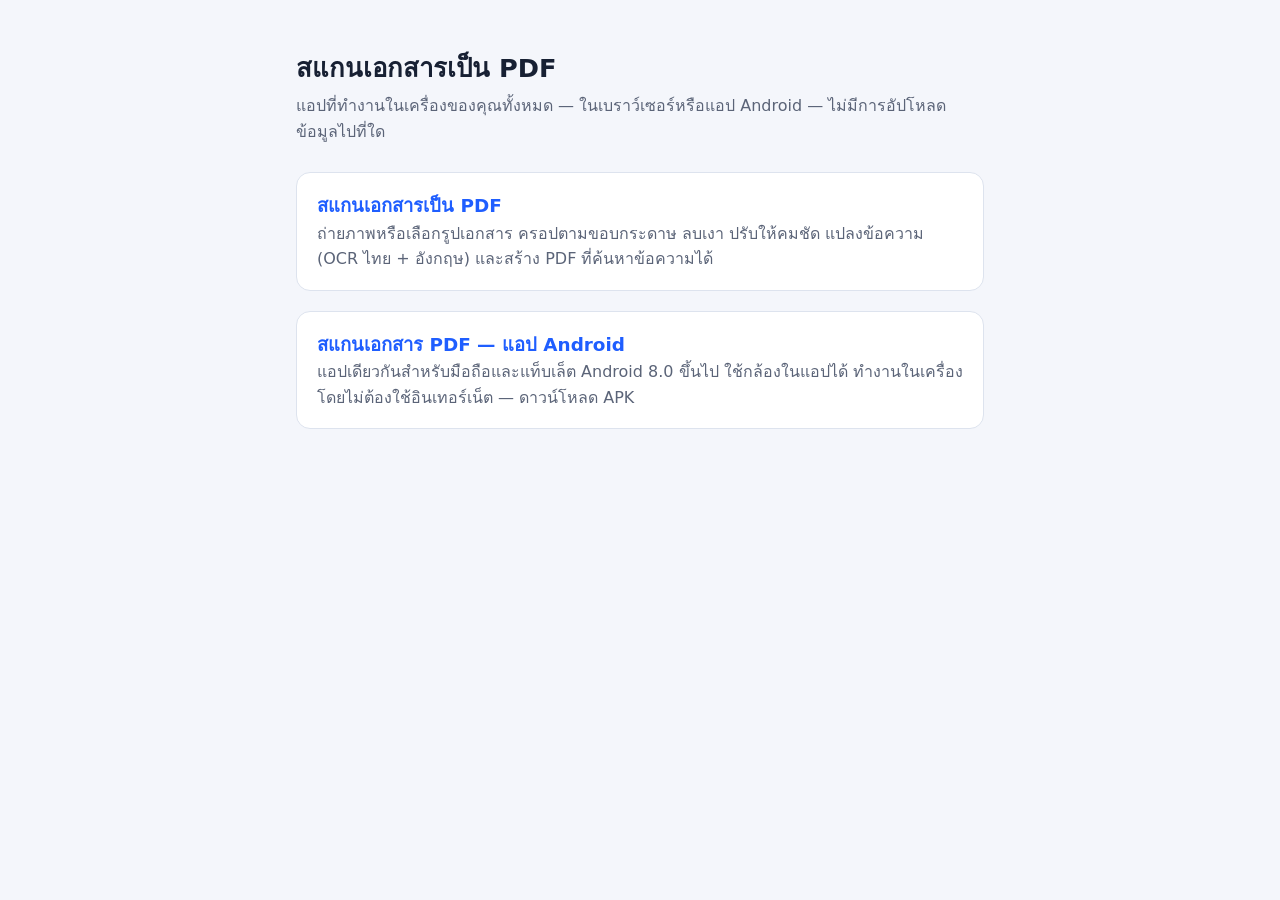
<file: index.html>
<!doctype html>
<html lang="th">
<head>
  <meta charset="utf-8">
  <meta name="viewport" content="width=device-width, initial-scale=1">
  <meta http-equiv="Content-Security-Policy" content="default-src 'none'; style-src 'self'; base-uri 'none'; form-action 'none'">
  <meta name="referrer" content="no-referrer">
  <title>สแกนเอกสารเป็น PDF — Doc Scanner PDF</title>
  <link rel="stylesheet" href="site.css">
</head>
<body>
  <main>
    <h1>สแกนเอกสารเป็น PDF</h1>
    <p>แอปที่ทำงานในเครื่องของคุณทั้งหมด — ในเบราว์เซอร์หรือแอป Android — ไม่มีการอัปโหลดข้อมูลไปที่ใด</p>
    <ul class="apps">
      <li>
        <a class="app" href="doc-scanner-pdf/">
          <strong>สแกนเอกสารเป็น PDF</strong>
          <span>ถ่ายภาพหรือเลือกรูปเอกสาร ครอปตามขอบกระดาษ ลบเงา ปรับให้คมชัด แปลงข้อความ (OCR ไทย + อังกฤษ) และสร้าง PDF ที่ค้นหาข้อความได้</span>
        </a>
      </li>
      <li>
        <a class="app" href="doc-scanner-pdf-android/">
          <strong>สแกนเอกสาร PDF — แอป Android</strong>
          <span>แอปเดียวกันสำหรับมือถือและแท็บเล็ต Android 8.0 ขึ้นไป ใช้กล้องในแอปได้ ทำงานในเครื่องโดยไม่ต้องใช้อินเทอร์เน็ต — ดาวน์โหลด APK</span>
        </a>
      </li>
    </ul>
  </main>
</body>
</html>
</file>
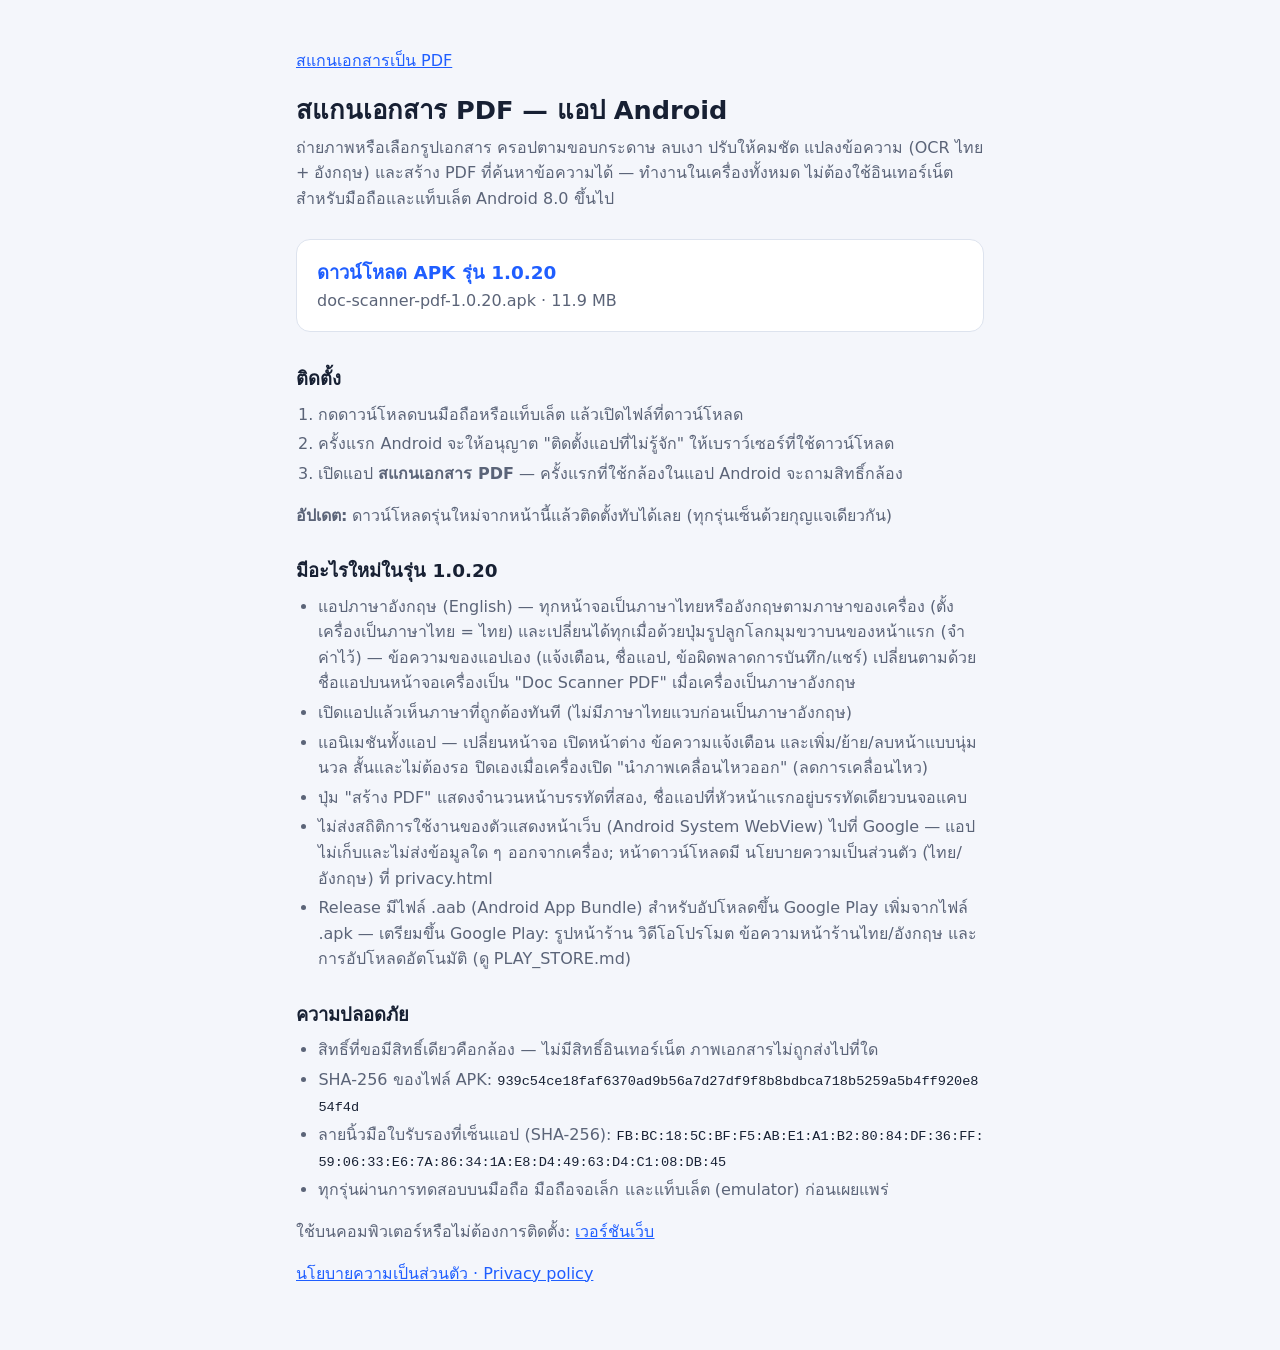
<file: doc-scanner-pdf-android/index.html>
<!doctype html>
<html lang="th">
<head>
  <meta charset="utf-8">
  <meta name="viewport" content="width=device-width, initial-scale=1">
  <meta http-equiv="Content-Security-Policy" content="default-src 'none'; style-src 'self'; base-uri 'none'; form-action 'none'">
  <meta name="referrer" content="no-referrer">
  <title>สแกนเอกสาร PDF — แอป Android</title>
  <link rel="stylesheet" href="../site.css">
</head>
<body>
  <main>
    <p><a href="../">สแกนเอกสารเป็น PDF</a></p>
    <h1>สแกนเอกสาร PDF — แอป Android</h1>
    <p>ถ่ายภาพหรือเลือกรูปเอกสาร ครอปตามขอบกระดาษ ลบเงา ปรับให้คมชัด แปลงข้อความ (OCR ไทย + อังกฤษ) และสร้าง PDF ที่ค้นหาข้อความได้
      — ทำงานในเครื่องทั้งหมด ไม่ต้องใช้อินเทอร์เน็ต สำหรับมือถือและแท็บเล็ต Android 8.0 ขึ้นไป</p>
    <ul class="apps">
      <li>
        <a class="app" href="doc-scanner-pdf-1.0.20.apk" download>
          <strong>ดาวน์โหลด APK รุ่น 1.0.20</strong>
          <span>doc-scanner-pdf-1.0.20.apk · 11.9 MB</span>
        </a>
      </li>
    </ul>

    <h2>ติดตั้ง</h2>
    <ol>
      <li>กดดาวน์โหลดบนมือถือหรือแท็บเล็ต แล้วเปิดไฟล์ที่ดาวน์โหลด</li>
      <li>ครั้งแรก Android จะให้อนุญาต "ติดตั้งแอปที่ไม่รู้จัก" ให้เบราว์เซอร์ที่ใช้ดาวน์โหลด</li>
      <li>เปิดแอป <strong>สแกนเอกสาร PDF</strong> — ครั้งแรกที่ใช้กล้องในแอป Android จะถามสิทธิ์กล้อง</li>
    </ol>
    <p><strong>อัปเดต:</strong> ดาวน์โหลดรุ่นใหม่จากหน้านี้แล้วติดตั้งทับได้เลย (ทุกรุ่นเซ็นด้วยกุญแจเดียวกัน)</p>

    <h2>มีอะไรใหม่ในรุ่น 1.0.20</h2>
    <ul>
      <li>แอปภาษาอังกฤษ (English) — ทุกหน้าจอเป็นภาษาไทยหรืออังกฤษตามภาษาของเครื่อง (ตั้งเครื่องเป็นภาษาไทย = ไทย) และเปลี่ยนได้ทุกเมื่อด้วยปุ่มรูปลูกโลกมุมขวาบนของหน้าแรก (จำค่าไว้) — ข้อความของแอปเอง (แจ้งเตือน, ชื่อแอป, ข้อผิดพลาดการบันทึก/แชร์) เปลี่ยนตามด้วย ชื่อแอปบนหน้าจอเครื่องเป็น &quot;Doc Scanner PDF&quot; เมื่อเครื่องเป็นภาษาอังกฤษ</li>
      <li>เปิดแอปแล้วเห็นภาษาที่ถูกต้องทันที (ไม่มีภาษาไทยแวบก่อนเป็นภาษาอังกฤษ)</li>
      <li>แอนิเมชันทั้งแอป — เปลี่ยนหน้าจอ เปิดหน้าต่าง ข้อความแจ้งเตือน และเพิ่ม/ย้าย/ลบหน้าแบบนุ่มนวล สั้นและไม่ต้องรอ ปิดเองเมื่อเครื่องเปิด &quot;นำภาพเคลื่อนไหวออก&quot; (ลดการเคลื่อนไหว)</li>
      <li>ปุ่ม &quot;สร้าง PDF&quot; แสดงจำนวนหน้าบรรทัดที่สอง, ชื่อแอปที่หัวหน้าแรกอยู่บรรทัดเดียวบนจอแคบ</li>
      <li>ไม่ส่งสถิติการใช้งานของตัวแสดงหน้าเว็บ (Android System WebView) ไปที่ Google — แอปไม่เก็บและไม่ส่งข้อมูลใด ๆ ออกจากเครื่อง; หน้าดาวน์โหลดมี นโยบายความเป็นส่วนตัว (ไทย/อังกฤษ) ที่ privacy.html</li>
      <li>Release มีไฟล์ .aab (Android App Bundle) สำหรับอัปโหลดขึ้น Google Play เพิ่มจากไฟล์ .apk — เตรียมขึ้น Google Play: รูปหน้าร้าน วิดีโอโปรโมต ข้อความหน้าร้านไทย/อังกฤษ และการอัปโหลดอัตโนมัติ (ดู PLAY_STORE.md)</li>
    </ul>

    <h2>ความปลอดภัย</h2>
    <ul>
      <li>สิทธิ์ที่ขอมีสิทธิ์เดียวคือกล้อง — ไม่มีสิทธิ์อินเทอร์เน็ต ภาพเอกสารไม่ถูกส่งไปที่ใด</li>
      <li>SHA-256 ของไฟล์ APK: <code class="hash">939c54ce18faf6370ad9b56a7d27df9f8b8bdbca718b5259a5b4ff920e854f4d</code></li>
      <li>ลายนิ้วมือใบรับรองที่เซ็นแอป (SHA-256): <code class="hash">FB:BC:18:5C:BF:F5:AB:E1:A1:B2:80:84:DF:36:FF:59:06:33:E6:7A:86:34:1A:E8:D4:49:63:D4:C1:08:DB:45</code></li>
      <li>ทุกรุ่นผ่านการทดสอบบนมือถือ มือถือจอเล็ก และแท็บเล็ต (emulator) ก่อนเผยแพร่</li>
    </ul>

    <p>ใช้บนคอมพิวเตอร์หรือไม่ต้องการติดตั้ง: <a href="../doc-scanner-pdf/">เวอร์ชันเว็บ</a></p>
    <p><a href="privacy.html">นโยบายความเป็นส่วนตัว · Privacy policy</a></p>
  </main>
</body>
</html>
</file>
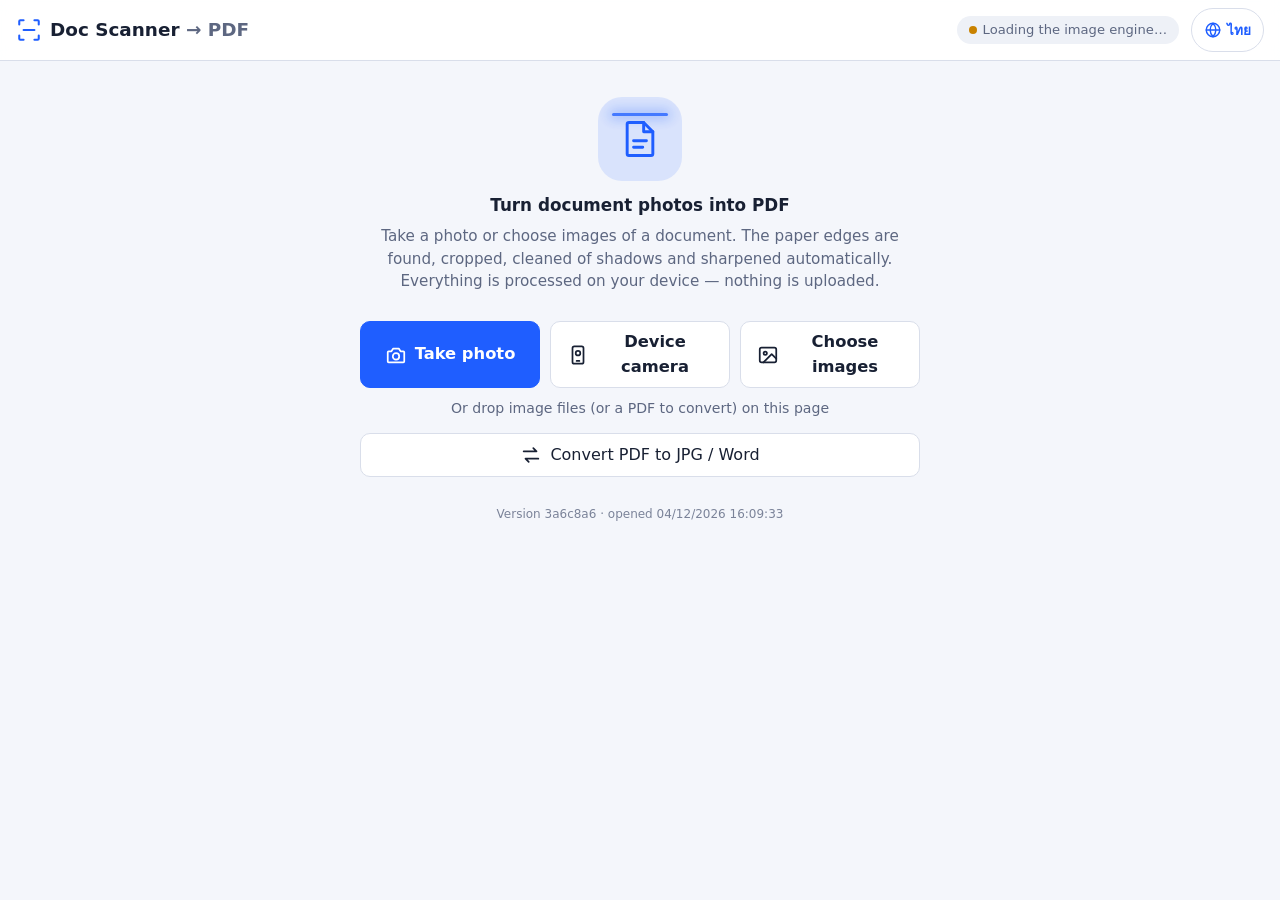
<file: doc-scanner-pdf/index.html>
<!doctype html>
<html lang="th">
<head>
  <meta charset="utf-8">
  <meta name="viewport" content="width=device-width, initial-scale=1, viewport-fit=cover">
  <meta http-equiv="Content-Security-Policy" content="default-src 'self'; script-src 'self' 'unsafe-eval' 'wasm-unsafe-eval'; style-src 'self' https://fonts.googleapis.com; font-src 'self' https://fonts.gstatic.com; img-src 'self' blob: data:; media-src 'self' blob: mediastream:; connect-src 'self' data: blob:; worker-src 'self'; object-src 'none'; base-uri 'none'; form-action 'none'">
  <meta name="referrer" content="no-referrer">
  <meta name="theme-color" content="#1f5eff">
  <meta name="description" content="แปลงรูปภาพเอกสารหรือภาพถ่ายจากกล้องเป็นไฟล์ PDF พร้อมครอปอัตโนมัติ ลบเงา และปรับภาพให้คมชัด ทำงานในเบราว์เซอร์ทั้งหมด">
  <title>สแกนเอกสารเป็น PDF</title>

  <link rel="preconnect" href="https://fonts.googleapis.com">
  <link rel="preconnect" href="https://fonts.gstatic.com" crossorigin>
  <link rel="stylesheet" href="https://fonts.googleapis.com/css2?family=Noto+Sans+Thai:wght@400;500;600;700&display=swap">
  <meta name="app-build" content="3a6c8a6bec28">

  <!-- โหลด CSS/JS ทั้งหมดผ่าน boot.js พร้อม ?v=<เลข commit>-<วันเวลาที่เปิด> เพื่อให้ได้ไฟล์ล่าสุดเสมอ
       (ไลบรารีทั้งหมดอยู่ในเว็บไซต์นี้ใน vendor/ ไม่พึ่ง CDN ภายนอก) -->
  <script src="js/boot.js?v=3a6c8a6bec28"></script>
</head>
<body>
  <noscript><p>ต้องเปิดใช้งาน JavaScript ในเบราว์เซอร์เพื่อใช้แอปนี้ / Please turn on JavaScript in your browser to use this app.</p></noscript>
  <svg class="sprite" aria-hidden="true" focusable="false">
    <symbol id="i-camera" viewBox="0 0 24 24"><path d="M4 8h3l2-3h6l2 3h3a1 1 0 0 1 1 1v10a1 1 0 0 1-1 1H4a1 1 0 0 1-1-1V9a1 1 0 0 1 1-1z"/><circle cx="12" cy="13.5" r="3.5"/></symbol>
    <symbol id="i-phone" viewBox="0 0 24 24"><rect x="6" y="2.5" width="12" height="19" rx="2"/><circle cx="12" cy="10" r="2.5"/><path d="M10.5 18.5h3"/></symbol>
    <symbol id="i-image" viewBox="0 0 24 24"><rect x="3" y="4" width="18" height="16" rx="2"/><circle cx="9" cy="10" r="1.8"/><path d="M21 16l-5-5-9 9"/></symbol>
    <symbol id="i-pdf" viewBox="0 0 24 24"><path d="M14 3H6a1 1 0 0 0-1 1v16a1 1 0 0 0 1 1h12a1 1 0 0 0 1-1V8z"/><path d="M14 3v5h5"/><path d="M8.5 13h7M8.5 16.5h5"/></symbol>
    <symbol id="i-trash" viewBox="0 0 24 24"><path d="M4 7h16M9 7V4.5h6V7M6.5 7l1 13h9l1-13"/><path d="M10 11v5.5M14 11v5.5"/></symbol>
    <symbol id="i-left" viewBox="0 0 24 24"><path d="M15 5l-7 7 7 7"/></symbol>
    <symbol id="i-right" viewBox="0 0 24 24"><path d="M9 5l7 7-7 7"/></symbol>
    <symbol id="i-back" viewBox="0 0 24 24"><path d="M20 12H5M11 5l-7 7 7 7"/></symbol>
    <symbol id="i-rot-l" viewBox="0 0 24 24"><path d="M4 4v5h5"/><path d="M4.6 9A8 8 0 1 1 6 17.7"/></symbol>
    <symbol id="i-rot-r" viewBox="0 0 24 24"><path d="M20 4v5h-5"/><path d="M19.4 9A8 8 0 1 0 18 17.7"/></symbol>
    <symbol id="i-crop" viewBox="0 0 24 24"><path d="M6 2v14a2 2 0 0 0 2 2h14"/><path d="M18 22V8a2 2 0 0 0-2-2H2"/></symbol>
    <symbol id="i-wand" viewBox="0 0 24 24"><path d="M4 20L15 9M13 7l4 4"/><path d="M18 2.5v3M16.5 4h3M6 3v2M5 4h2M20 12v2M19 13h2"/></symbol>
    <symbol id="i-full" viewBox="0 0 24 24"><path d="M3 8V3h5M16 3h5v5M21 16v5h-5M8 21H3v-5"/></symbol>
    <symbol id="i-check" viewBox="0 0 24 24"><path d="M4.5 12.5l5 5 10-11"/></symbol>
    <symbol id="i-x" viewBox="0 0 24 24"><path d="M5 5l14 14M19 5L5 19"/></symbol>
    <symbol id="i-flash" viewBox="0 0 24 24"><path d="M13 2L4.5 13.5H11L10 22l8.5-11.5H12z"/></symbol>
    <symbol id="i-share" viewBox="0 0 24 24"><circle cx="18" cy="5" r="2.5"/><circle cx="6" cy="12" r="2.5"/><circle cx="18" cy="19" r="2.5"/><path d="M8.2 10.8l7.6-4.4M8.2 13.2l7.6 4.4"/></symbol>
    <symbol id="i-download" viewBox="0 0 24 24"><path d="M12 3v12M7 10l5 5 5-5M4 20h16"/></symbol>
    <symbol id="i-reset" viewBox="0 0 24 24"><path d="M3 12a9 9 0 1 0 3-6.7L3 8"/><path d="M3 3v5h5"/></symbol>
    <symbol id="i-copy" viewBox="0 0 24 24"><rect x="8" y="8" width="13" height="13" rx="2"/><path d="M16 8V5a2 2 0 0 0-2-2H5a2 2 0 0 0-2 2v9a2 2 0 0 0 2 2h3"/></symbol>
    <symbol id="i-plus" viewBox="0 0 24 24"><path d="M12 5v14M5 12h14"/></symbol>
    <symbol id="i-text" viewBox="0 0 24 24"><path d="M4 5h16M12 5v14M8.5 19h7"/><path d="M4 5v2.5M20 5v2.5"/></symbol>
    <symbol id="i-convert" viewBox="0 0 24 24"><path d="M4 8h14l-3.5-3.5M20 16H6l3.5 3.5"/></symbol>
    <symbol id="i-globe" viewBox="0 0 24 24"><circle cx="12" cy="12" r="9"/><path d="M3 12h18M12 3c2.5 2.6 3.8 5.6 3.8 9s-1.3 6.4-3.8 9c-2.5-2.6-3.8-5.6-3.8-9S9.5 5.6 12 3z"/></symbol>
    <symbol id="i-scan" viewBox="0 0 24 24"><path d="M3 7V4a1 1 0 0 1 1-1h3M17 3h3a1 1 0 0 1 1 1v3M21 17v3a1 1 0 0 1-1 1h-3M7 21H4a1 1 0 0 1-1-1v-3"/><path d="M7 12h10"/></symbol>
  </svg>

  <!-- ===================== หน้าหลัก ===================== -->
  <section id="viewHome" class="view" aria-labelledby="appTitle">
    <header class="topbar">
      <div class="brand">
        <svg class="icon brand-icon"><use href="#i-scan"/></svg>
        <h1 id="appTitle">สแกนเอกสาร <span class="muted">→ PDF</span></h1>
      </div>
      <div id="cvStatus" class="status-pill" data-state="loading" role="status" aria-live="polite">
        <span class="dot" aria-hidden="true"></span>
        <span id="cvStatusText">กำลังโหลดตัวประมวลผลภาพ…</span>
        <button id="cvRetry" class="link-btn" type="button" hidden>ลองใหม่</button>
      </div>
      <!-- เปลี่ยนภาษา ไทย/อังกฤษ (js/i18n.js แสดงปุ่มและเขียนข้อความเป็นภาษาที่จะเปลี่ยนไป) -->
      <button id="btnLang" class="lang-btn" type="button" data-i18n-skip hidden>
        <svg class="icon" aria-hidden="true"><use href="#i-globe"/></svg><span id="btnLangText"></span>
      </button>
    </header>

    <main class="home-main">
      <div id="emptyState" class="empty-state">
        <div class="empty-art" aria-hidden="true">
          <svg class="icon"><use href="#i-pdf"/></svg>
        </div>
        <h2>แปลงภาพเอกสารเป็น PDF</h2>
        <p class="muted">ถ่ายภาพหรือเลือกรูปเอกสาร ระบบจะตรวจจับขอบกระดาษ ครอป ลบเงา และปรับให้คมชัดอัตโนมัติ
          ภาพทั้งหมดประมวลผลในเครื่องของคุณ ไม่มีการอัปโหลดไปที่ใด</p>
      </div>

      <div class="source-actions">
        <button id="btnCamera" class="btn btn-primary btn-lg" type="button">
          <svg class="icon"><use href="#i-camera"/></svg><span>ถ่ายภาพ</span>
        </button>
        <button id="btnNativeCamera" class="btn btn-lg" type="button">
          <svg class="icon"><use href="#i-phone"/></svg><span>กล้องของเครื่อง</span>
        </button>
        <button id="btnPick" class="btn btn-lg" type="button">
          <svg class="icon"><use href="#i-image"/></svg><span>เลือกรูปภาพ</span>
        </button>
      </div>
      <p class="hint muted drop-hint">หรือลากไฟล์รูปภาพ (หรือไฟล์ PDF เพื่อแปลง) มาวางที่หน้านี้</p>
      <div class="tools-row">
        <button id="btnPdfTools" class="btn" type="button">
          <svg class="icon"><use href="#i-convert"/></svg><span>แปลงไฟล์ PDF เป็นรูป JPG / Word</span>
        </button>
      </div>

      <input id="fileInput" type="file" accept="image/*,.heic,.heif,.webp" multiple hidden>
      <input id="captureInput" type="file" accept="image/*" capture="environment" hidden>
      <input id="pdfInput" type="file" accept="application/pdf,.pdf" hidden>

      <section id="pagesSection" class="pages-section" hidden aria-labelledby="pagesTitle">
        <div class="section-head">
          <h2 id="pagesTitle">หน้าเอกสาร <span id="pageCount" class="badge">0</span></h2>
          <button id="btnClearAll" class="btn btn-ghost btn-sm danger" type="button">
            <svg class="icon"><use href="#i-trash"/></svg><span>ลบทั้งหมด</span>
          </button>
        </div>
        <p class="hint muted">แตะที่หน้าเพื่อครอปหรือปรับแสง/สี</p>
        <ol id="pageGrid" class="page-grid"></ol>
      </section>
      <p id="appVersion" class="app-version muted"></p>
    </main>

    <footer id="homeBar" class="bottom-bar" hidden>
      <button id="btnAddMore" class="btn" type="button">
        <svg class="icon"><use href="#i-plus"/></svg><span>เพิ่มรูป</span>
      </button>
      <button id="btnOcrAll" class="btn" type="button" title="แปลงทุกหน้าเป็นข้อความ (OCR)">
        <svg class="icon"><use href="#i-text"/></svg><span>ข้อความ</span>
      </button>
      <button id="btnExport" class="btn btn-primary grow" type="button">
        <svg class="icon"><use href="#i-pdf"/></svg><span id="btnExportText">สร้าง PDF</span><span id="btnExportCount" class="count"></span>
      </button>
    </footer>
  </section>

  <!-- ===================== หน้าแก้ไข ===================== -->
  <section id="viewEditor" class="view" hidden aria-labelledby="editorTitle">
    <header class="topbar">
      <button id="edBack" class="btn btn-ghost" type="button">
        <svg class="icon"><use href="#i-back"/></svg><span>เสร็จ</span>
      </button>
      <h2 id="editorTitle" class="topbar-title"></h2>
      <div class="nav-pair">
        <button id="edPrev" class="btn btn-ghost btn-icon" type="button" aria-label="หน้าก่อนหน้า">
          <svg class="icon"><use href="#i-left"/></svg>
        </button>
        <button id="edNext" class="btn btn-ghost btn-icon" type="button" aria-label="หน้าถัดไป">
          <svg class="icon"><use href="#i-right"/></svg>
        </button>
      </div>
    </header>

    <div class="editor-layout">
      <div class="preview-wrap">
        <canvas id="edPreview" class="preview-canvas" aria-label="ภาพตัวอย่างผลลัพธ์"></canvas>
        <div id="edBusy" class="busy" hidden><span class="spinner" aria-hidden="true"></span><span>กำลังประมวลผล…</span></div>
      </div>

      <div class="panel">
        <div class="tool-row">
          <button id="edCrop" class="btn" type="button">
            <svg class="icon"><use href="#i-crop"/></svg><span>ครอป / ปรับขอบ</span>
          </button>
          <button id="edRotL" class="btn btn-icon" type="button" aria-label="หมุนซ้าย 90 องศา" title="หมุนซ้าย">
            <svg class="icon"><use href="#i-rot-l"/></svg>
          </button>
          <button id="edRotR" class="btn btn-icon" type="button" aria-label="หมุนขวา 90 องศา" title="หมุนขวา">
            <svg class="icon"><use href="#i-rot-r"/></svg>
          </button>
        </div>
        <button id="edOcr" class="btn" type="button">
          <svg class="icon"><use href="#i-text"/></svg><span>แปลงหน้านี้เป็นข้อความ (OCR)</span>
        </button>

        <fieldset class="group">
          <legend>รูปแบบภาพ</legend>
          <div id="edFilters" class="chips" role="radiogroup" aria-label="รูปแบบภาพ">
            <button type="button" role="radio" class="chip" data-filter="original" aria-checked="false">ต้นฉบับ</button>
            <button type="button" role="radio" class="chip" data-filter="enhance" aria-checked="true">สีสดคมชัด</button>
            <button type="button" role="radio" class="chip" data-filter="bw" aria-checked="false">ขาวดำตัวอักษรคม</button>
            <button type="button" role="radio" class="chip" data-filter="gray" aria-checked="false">โทนเทา</button>
          </div>
        </fieldset>

        <label class="switch-row" for="edShadow">
          <span>
            <strong>ลบเงาดำ</strong>
            <small id="edShadowNote" class="muted">ปรับพื้นกระดาษให้สว่างเรียบ ลบเงามือ/เงาโทรศัพท์</small>
          </span>
          <input id="edShadow" type="checkbox" class="switch" checked>
        </label>

        <div class="slider-row">
          <label for="edBrightness">ความสว่าง <output id="edBrightnessVal" for="edBrightness">0</output></label>
          <input id="edBrightness" type="range" min="-100" max="100" step="1" value="0">
        </div>
        <div id="edContrastRow" class="slider-row">
          <label for="edContrast">ความคมชัด (คอนทราสต์) <output id="edContrastVal" for="edContrast">0</output></label>
          <input id="edContrast" type="range" min="-100" max="100" step="1" value="0">
        </div>
        <div id="edStrengthRow" class="slider-row" hidden>
          <label for="edStrength">ความเข้มตัวอักษร <output id="edStrengthVal" for="edStrength">0</output></label>
          <input id="edStrength" type="range" min="-50" max="50" step="1" value="0">
        </div>

        <div class="tool-row wrap">
          <button id="edApplyAll" class="btn btn-sm" type="button">
            <svg class="icon"><use href="#i-copy"/></svg><span>ใช้การตั้งค่านี้กับทุกหน้า</span>
          </button>
          <button id="edReset" class="btn btn-sm" type="button">
            <svg class="icon"><use href="#i-reset"/></svg><span>รีเซ็ต</span>
          </button>
          <button id="edDelete" class="btn btn-sm danger" type="button">
            <svg class="icon"><use href="#i-trash"/></svg><span>ลบหน้านี้</span>
          </button>
        </div>
      </div>
    </div>
  </section>

  <!-- ===================== หน้าครอป ===================== -->
  <section id="viewCrop" class="view view-dark" hidden aria-labelledby="cropTitle">
    <header class="topbar">
      <button id="cropCancel" class="btn btn-ghost" type="button">
        <svg class="icon"><use href="#i-x"/></svg><span>ยกเลิก</span>
      </button>
      <h2 id="cropTitle" class="topbar-title">ครอปภาพ</h2>
      <button id="cropOk" class="btn btn-primary" type="button">
        <svg class="icon"><use href="#i-check"/></svg><span>ยืนยัน</span>
      </button>
    </header>
    <div id="cropStage" class="crop-stage"></div>
    <p id="cropHint" class="crop-hint">ลากจุดที่มุมหรือขอบเพื่อครอปอย่างอิสระ</p>
    <div class="crop-tools">
      <button id="cropAuto" class="btn" type="button">
        <svg class="icon"><use href="#i-wand"/></svg><span>ตามขอบกระดาษ (อัตโนมัติ)</span>
      </button>
      <button id="cropFull" class="btn" type="button">
        <svg class="icon"><use href="#i-full"/></svg><span>เต็มภาพ</span>
      </button>
    </div>
  </section>

  <!-- ===================== กล้องในแอป ===================== -->
  <section id="viewCamera" class="camera" hidden aria-label="กล้องถ่ายเอกสาร">
    <video id="camVideo" class="cam-video" playsinline muted autoplay></video>
    <canvas id="camOverlay" class="cam-overlay" aria-hidden="true"></canvas>
    <div class="cam-top">
      <button id="camClose" class="cam-btn" type="button" aria-label="ปิดกล้อง">
        <svg class="icon"><use href="#i-x"/></svg>
      </button>
      <span id="camMsg" class="cam-msg" role="status" aria-live="polite">วางเอกสารให้อยู่ในกรอบ</span>
      <button id="camTorch" class="cam-btn" type="button" aria-label="เปิด/ปิดไฟแฟลช" aria-pressed="false" hidden>
        <svg class="icon"><use href="#i-flash"/></svg>
      </button>
    </div>
    <div class="cam-bottom">
      <div class="cam-count"><span id="camCount">0</span> <span id="camCountUnit">หน้า</span></div>
      <button id="camShutter" class="shutter" type="button" aria-label="ถ่ายภาพ"></button>
      <button id="camDone" class="btn btn-primary" type="button">
        <svg class="icon"><use href="#i-check"/></svg><span>เสร็จ</span>
      </button>
    </div>
    <div id="camFlash" class="cam-flash" aria-hidden="true"></div>
    <div id="camBlocked" class="cam-blocked" role="group" aria-labelledby="camBlockedTitle" hidden>
      <svg class="icon cam-blocked-icon" aria-hidden="true"><use href="#i-camera"/></svg>
      <h2 id="camBlockedTitle">เปิดกล้องในแอปไม่ได้</h2>
      <p id="camBlockedText"></p>
      <button id="camUseNative" class="btn btn-primary btn-lg" type="button">
        <svg class="icon"><use href="#i-phone"/></svg><span>ใช้กล้องของเครื่อง</span>
      </button>
      <button id="camRetry" class="btn" type="button">
        <svg class="icon"><use href="#i-reset"/></svg><span>ลองอีกครั้ง</span>
      </button>
      <p id="camBlockedHelp" class="cam-blocked-help"></p>
    </div>
  </section>

  <!-- ===================== สร้าง PDF ===================== -->
  <dialog id="exportDialog" class="dialog" aria-labelledby="exportTitle">
    <form id="exportForm" method="dialog" class="dialog-body">
      <h2 id="exportTitle" tabindex="-1">สร้างไฟล์ PDF</h2>

      <label class="field">
        <span>ชื่อไฟล์</span>
        <input id="exFilename" type="text" maxlength="100" autocomplete="off" spellcheck="false">
      </label>
      <div class="field-grid">
        <label class="field">
          <span>ขนาดกระดาษ</span>
          <select id="exPageSize">
            <option value="a4" selected>A4 (210×297 มม.)</option>
            <option value="letter">Letter (8.5×11 นิ้ว)</option>
            <option value="legal">Legal (8.5×14 นิ้ว)</option>
            <option value="a5">A5 (148×210 มม.)</option>
            <option value="fit">ตามขนาดภาพ</option>
          </select>
        </label>
        <label class="field">
          <span>แนวกระดาษ</span>
          <select id="exOrientation">
            <option value="auto" selected>อัตโนมัติตามภาพ</option>
            <option value="portrait">แนวตั้ง</option>
            <option value="landscape">แนวนอน</option>
          </select>
        </label>
        <label class="field">
          <span>ขอบกระดาษ</span>
          <select id="exMargin">
            <option value="0" selected>ไม่มีขอบ</option>
            <option value="5">แคบ (5 มม.)</option>
            <option value="10">ปกติ (10 มม.)</option>
          </select>
        </label>
        <label class="field">
          <span>คุณภาพ / ขนาดไฟล์</span>
          <select id="exQuality">
            <option value="high" selected>สูง (ไฟล์ใหญ่)</option>
            <option value="medium">กลาง</option>
            <option value="low">เล็ก (ส่งทางแชต)</option>
          </select>
        </label>
      </div>

      <label class="switch-row" for="exOcr">
        <span>
          <strong>ค้นหาข้อความได้ (OCR)</strong>
          <small id="exOcrNote" class="muted">ฝังข้อความที่อ่านได้ไว้ใต้ภาพ — ค้นหา เลือก และคัดลอกข้อความใน PDF ได้ ภาพไม่เปลี่ยน (ใช้เวลาเพิ่มหน้าละหลายวินาที)</small>
        </span>
        <input id="exOcr" type="checkbox" class="switch">
      </label>
      <label id="exOcrLangField" class="field" hidden>
        <span>ภาษาในเอกสาร</span>
        <select id="exOcrLang">
          <option value="tha+eng" selected>ไทย + อังกฤษ</option>
          <option value="tha">ไทย</option>
          <option value="eng">อังกฤษ</option>
        </select>
      </label>

      <div id="exProgressWrap" class="progress-wrap" hidden>
        <progress id="exProgress" max="100" value="0"></progress>
        <span id="exProgressText" class="muted">กำลังเตรียม…</span>
      </div>
      <p id="exResult" class="ex-result" hidden></p>

      <div class="dialog-actions">
        <button id="exCancel" class="btn btn-ghost" type="button">ปิด</button>
        <button id="exShare" class="btn" type="button" hidden>
          <svg class="icon"><use href="#i-share"/></svg><span>แชร์</span>
        </button>
        <button id="exDownload" class="btn btn-primary" type="submit">
          <svg class="icon"><use href="#i-download"/></svg><span>ดาวน์โหลด PDF</span>
        </button>
      </div>
    </form>
  </dialog>

  <!-- ===================== OCR ===================== -->
  <dialog id="ocrDialog" class="dialog dialog-wide" aria-labelledby="ocrTitle">
    <div class="dialog-body">
      <div class="dialog-head">
        <h2 id="ocrTitle" tabindex="-1">แปลงภาพเป็นข้อความ (OCR)</h2>
        <span id="ocrScope" class="muted"></span>
      </div>
      <label class="field">
        <span>ภาษาในเอกสาร</span>
        <select id="ocrLang">
          <option value="tha+eng" selected>ไทย + อังกฤษ</option>
          <option value="tha">ไทย</option>
          <option value="eng">อังกฤษ</option>
        </select>
      </label>
      <div id="ocrProgressWrap" class="progress-wrap" hidden>
        <progress id="ocrProgress" max="100" value="0"></progress>
        <span id="ocrProgressText" class="muted" role="status" aria-live="polite">กำลังเตรียม…</span>
      </div>
      <textarea id="ocrText" class="ocr-text" rows="12" spellcheck="false" aria-label="ข้อความที่อ่านได้"
                placeholder="ข้อความที่อ่านได้จะแสดงที่นี่"></textarea>
      <p id="ocrNote" class="hint muted">ตรวจทานข้อความก่อนนำไปใช้ — แก้ไขในช่องนี้ได้โดยตรง</p>
      <div class="dialog-actions">
        <button id="ocrClose" class="btn btn-ghost" type="button">ปิด</button>
        <button id="ocrShare" class="btn" type="button" hidden>
          <svg class="icon"><use href="#i-share"/></svg><span>แชร์</span>
        </button>
        <button id="ocrSave" class="btn" type="button">
          <svg class="icon"><use href="#i-download"/></svg><span>บันทึก .txt</span>
        </button>
        <button id="ocrCopy" class="btn btn-primary" type="button">
          <svg class="icon"><use href="#i-copy"/></svg><span>คัดลอก</span>
        </button>
      </div>
    </div>
  </dialog>

  <!-- ===================== แปลงไฟล์ PDF ===================== -->
  <dialog id="pdfDialog" class="dialog" aria-labelledby="pdfTitle">
    <form id="pdfForm" method="dialog" class="dialog-body">
      <h2 id="pdfTitle" tabindex="-1">แปลงไฟล์ PDF</h2>
      <div class="file-row">
        <button id="pdfPick" class="btn btn-sm" type="button">
          <svg class="icon"><use href="#i-pdf"/></svg><span>เลือกไฟล์ PDF</span>
        </button>
        <span id="pdfFileInfo" class="file-info muted">ยังไม่ได้เลือกไฟล์</span>
      </div>
      <div id="pdfPasswordRow" class="password-row" hidden>
        <label class="field">
          <span id="pdfPasswordLabel">ไฟล์นี้มีรหัสผ่าน — ใส่รหัสผ่านเพื่อเปิด</span>
          <input id="pdfPassword" type="password" maxlength="200" autocomplete="off" spellcheck="false">
        </label>
        <button id="pdfPasswordOk" class="btn" type="button">เปิดไฟล์</button>
      </div>

      <fieldset class="group">
        <legend>แปลงเป็น</legend>
        <div id="pdfFormats" class="chips chips-2" role="radiogroup" aria-label="แปลงเป็น">
          <button type="button" role="radio" class="chip" data-format="jpg" aria-checked="true">รูปภาพ JPG</button>
          <button type="button" role="radio" class="chip" data-format="docx" aria-checked="false">Word (.docx)</button>
        </div>
      </fieldset>
      <div class="field-grid">
        <label id="pdfQualityField" class="field">
          <span>ขนาด / คุณภาพรูป</span>
          <select id="pdfQuality">
            <option value="small">Small — เล็ก 96 dpi (ส่งทางแชต)</option>
            <option value="standard" selected>Standard — มาตรฐาน 150 dpi</option>
            <option value="high">High — สูง 300 dpi (สำหรับพิมพ์)</option>
          </select>
        </label>
        <label id="pdfModeField" class="field field-wide" hidden>
          <span>อ่านข้อความจาก</span>
          <select id="pdfMode">
            <option value="auto" selected>ข้อความในไฟล์ + OCR หน้าที่เป็นภาพ</option>
            <option value="text">ข้อความในไฟล์เท่านั้น</option>
            <option value="ocr">OCR ทุกหน้า (ไฟล์สแกน)</option>
          </select>
        </label>
        <label id="pdfFontField" class="field" hidden>
          <span>ฟอนต์ในไฟล์ Word</span>
          <select id="pdfFont">
            <option value="sarabun" selected>TH Sarabun New 16</option>
            <option value="tahoma">Tahoma 11</option>
            <option value="leelawadee">Leelawadee UI 11</option>
          </select>
        </label>
        <label id="pdfLangField" class="field" hidden>
          <span>ภาษาในเอกสาร (OCR)</span>
          <select id="pdfLang">
            <option value="tha+eng" selected>ไทย + อังกฤษ</option>
            <option value="tha">ไทย</option>
            <option value="eng">อังกฤษ</option>
          </select>
        </label>
        <label class="field">
          <span>หน้าที่จะแปลง</span>
          <input id="pdfPages" type="text" maxlength="200" autocomplete="off" spellcheck="false" placeholder="ทุกหน้า หรือ เช่น 1-3, 5">
        </label>
      </div>
      <p id="pdfNote" class="hint muted"></p>

      <div id="pdfProgressWrap" class="progress-wrap" hidden>
        <progress id="pdfProgress" max="100" value="0"></progress>
        <span id="pdfProgressText" class="muted" role="status" aria-live="polite">กำลังเตรียม…</span>
      </div>
      <p id="pdfResult" class="ex-result" hidden></p>

      <div class="dialog-actions">
        <button id="pdfCancel" class="btn btn-ghost" type="button">ปิด</button>
        <button id="pdfShare" class="btn" type="button" hidden>
          <svg class="icon"><use href="#i-share"/></svg><span>แชร์</span>
        </button>
        <button id="pdfConvert" class="btn btn-primary" type="submit">
          <svg class="icon"><use href="#i-download"/></svg><span id="pdfConvertText">แปลงเป็น JPG</span>
        </button>
      </div>
    </form>
  </dialog>

  <div id="dropZone" class="drop-zone" hidden aria-hidden="true"><span>วางไฟล์รูปภาพหรือ PDF ที่นี่</span></div>
  <div id="toasts" class="toasts" role="status" aria-live="polite"></div>
</body>
</html>
</file>
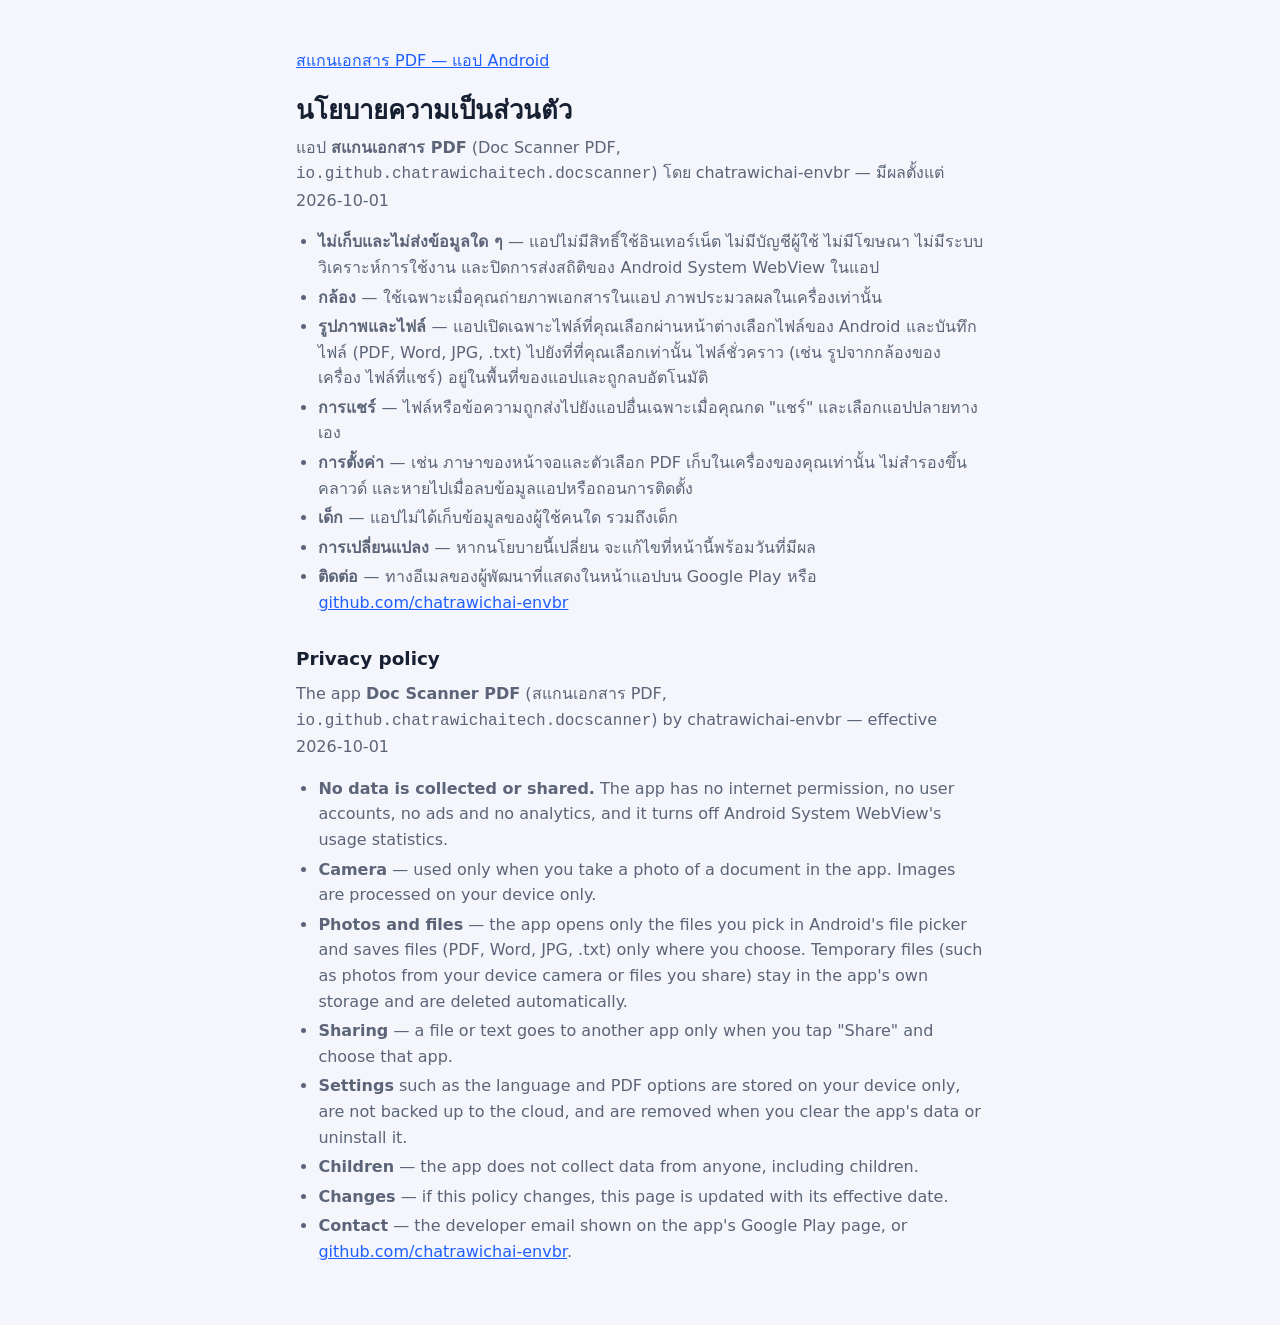
<file: doc-scanner-pdf-android/privacy.html>
<!doctype html>
<html lang="th">
<head>
  <meta charset="utf-8">
  <meta name="viewport" content="width=device-width, initial-scale=1">
  <meta http-equiv="Content-Security-Policy" content="default-src 'none'; style-src 'self'; base-uri 'none'; form-action 'none'">
  <meta name="referrer" content="no-referrer">
  <title>นโยบายความเป็นส่วนตัว · Privacy policy — สแกนเอกสาร PDF (Doc Scanner PDF)</title>
  <link rel="stylesheet" href="../site.css">
</head>
<body>
  <main>
    <p><a href="./">สแกนเอกสาร PDF — แอป Android</a></p>
    <h1>นโยบายความเป็นส่วนตัว</h1>
    <p>แอป <strong>สแกนเอกสาร PDF</strong> (Doc Scanner PDF, <code>io.github.chatrawichaitech.docscanner</code>) โดย chatrawichai-envbr
      — มีผลตั้งแต่ 2026-10-01</p>
    <ul>
      <li><strong>ไม่เก็บและไม่ส่งข้อมูลใด ๆ</strong> — แอปไม่มีสิทธิ์ใช้อินเทอร์เน็ต ไม่มีบัญชีผู้ใช้ ไม่มีโฆษณา ไม่มีระบบวิเคราะห์การใช้งาน
        และปิดการส่งสถิติของ Android System WebView ในแอป</li>
      <li><strong>กล้อง</strong> — ใช้เฉพาะเมื่อคุณถ่ายภาพเอกสารในแอป ภาพประมวลผลในเครื่องเท่านั้น</li>
      <li><strong>รูปภาพและไฟล์</strong> — แอปเปิดเฉพาะไฟล์ที่คุณเลือกผ่านหน้าต่างเลือกไฟล์ของ Android และบันทึกไฟล์ (PDF, Word, JPG, .txt)
        ไปยังที่ที่คุณเลือกเท่านั้น ไฟล์ชั่วคราว (เช่น รูปจากกล้องของเครื่อง ไฟล์ที่แชร์) อยู่ในพื้นที่ของแอปและถูกลบอัตโนมัติ</li>
      <li><strong>การแชร์</strong> — ไฟล์หรือข้อความถูกส่งไปยังแอปอื่นเฉพาะเมื่อคุณกด "แชร์" และเลือกแอปปลายทางเอง</li>
      <li><strong>การตั้งค่า</strong> — เช่น ภาษาของหน้าจอและตัวเลือก PDF เก็บในเครื่องของคุณเท่านั้น ไม่สำรองขึ้นคลาวด์
        และหายไปเมื่อลบข้อมูลแอปหรือถอนการติดตั้ง</li>
      <li><strong>เด็ก</strong> — แอปไม่ได้เก็บข้อมูลของผู้ใช้คนใด รวมถึงเด็ก</li>
      <li><strong>การเปลี่ยนแปลง</strong> — หากนโยบายนี้เปลี่ยน จะแก้ไขที่หน้านี้พร้อมวันที่มีผล</li>
      <li><strong>ติดต่อ</strong> — ทางอีเมลของผู้พัฒนาที่แสดงในหน้าแอปบน Google Play หรือ <a href="https://github.com/chatrawichai-envbr">github.com/chatrawichai-envbr</a></li>
    </ul>

    <h2 lang="en">Privacy policy</h2>
    <div lang="en">
    <p>The app <strong>Doc Scanner PDF</strong> (สแกนเอกสาร PDF, <code>io.github.chatrawichaitech.docscanner</code>) by chatrawichai-envbr
      — effective 2026-10-01</p>
    <ul>
      <li><strong>No data is collected or shared.</strong> The app has no internet permission, no user accounts, no ads and no analytics,
        and it turns off Android System WebView's usage statistics.</li>
      <li><strong>Camera</strong> — used only when you take a photo of a document in the app. Images are processed on your device only.</li>
      <li><strong>Photos and files</strong> — the app opens only the files you pick in Android's file picker and saves files (PDF, Word, JPG,
        .txt) only where you choose. Temporary files (such as photos from your device camera or files you share) stay in the app's own
        storage and are deleted automatically.</li>
      <li><strong>Sharing</strong> — a file or text goes to another app only when you tap "Share" and choose that app.</li>
      <li><strong>Settings</strong> such as the language and PDF options are stored on your device only, are not backed up to the cloud,
        and are removed when you clear the app's data or uninstall it.</li>
      <li><strong>Children</strong> — the app does not collect data from anyone, including children.</li>
      <li><strong>Changes</strong> — if this policy changes, this page is updated with its effective date.</li>
      <li><strong>Contact</strong> — the developer email shown on the app's Google Play page, or
        <a href="https://github.com/chatrawichai-envbr">github.com/chatrawichai-envbr</a>.</li>
    </ul>
    </div>
  </main>
</body>
</html>
</file>
<file: site.css>
/* หน้าแรกของเว็บไซต์ (https://chatrawichai-envbr.github.io/) และหน้าดาวน์โหลดแอป Android (ไม่มีสคริปต์) */
:root { color-scheme: light dark; --bg: #f4f6fb; --card: #fff; --text: #172033; --muted: #5b6478; --primary: #1f5eff; --border: #dde3ee; }
@media (prefers-color-scheme: dark) {
  :root { --bg: #0f1420; --card: #182033; --text: #e8ecf5; --muted: #9aa4ba; --primary: #6f97ff; --border: #2a3450; }
}
* { box-sizing: border-box; }
body { margin: 0; min-height: 100vh; background: var(--bg); color: var(--text);
  font: 16px/1.6 system-ui, -apple-system, "Segoe UI", "Noto Sans Thai", Tahoma, sans-serif; }
main { max-width: 720px; margin: 0 auto; padding: 48px 16px; }
h1 { margin: 0 0 4px; font-size: 1.6rem; }
p { margin: 0 0 16px; color: var(--muted); }
.apps { list-style: none; margin: 24px 0 0; padding: 0; display: grid; gap: 12px; }
.app { display: block; padding: 18px 20px; border: 1px solid var(--border); border-radius: 14px; background: var(--card);
  color: inherit; text-decoration: none; }
.app:hover, .app:focus-visible { border-color: var(--primary); outline: none; }
.app strong { display: block; font-size: 1.15rem; color: var(--primary); }
.app span { color: var(--muted); }
a { color: var(--primary); }
h2 { margin: 28px 0 8px; font-size: 1.15rem; }
ol, ul:not(.apps) { margin: 0 0 16px; padding-left: 1.4em; color: var(--muted); }
li { margin: 4px 0; }
code.hash { font: .85rem/1.5 ui-monospace, SFMono-Regular, Menlo, Consolas, monospace; color: var(--text); word-break: break-all; }
</file>
